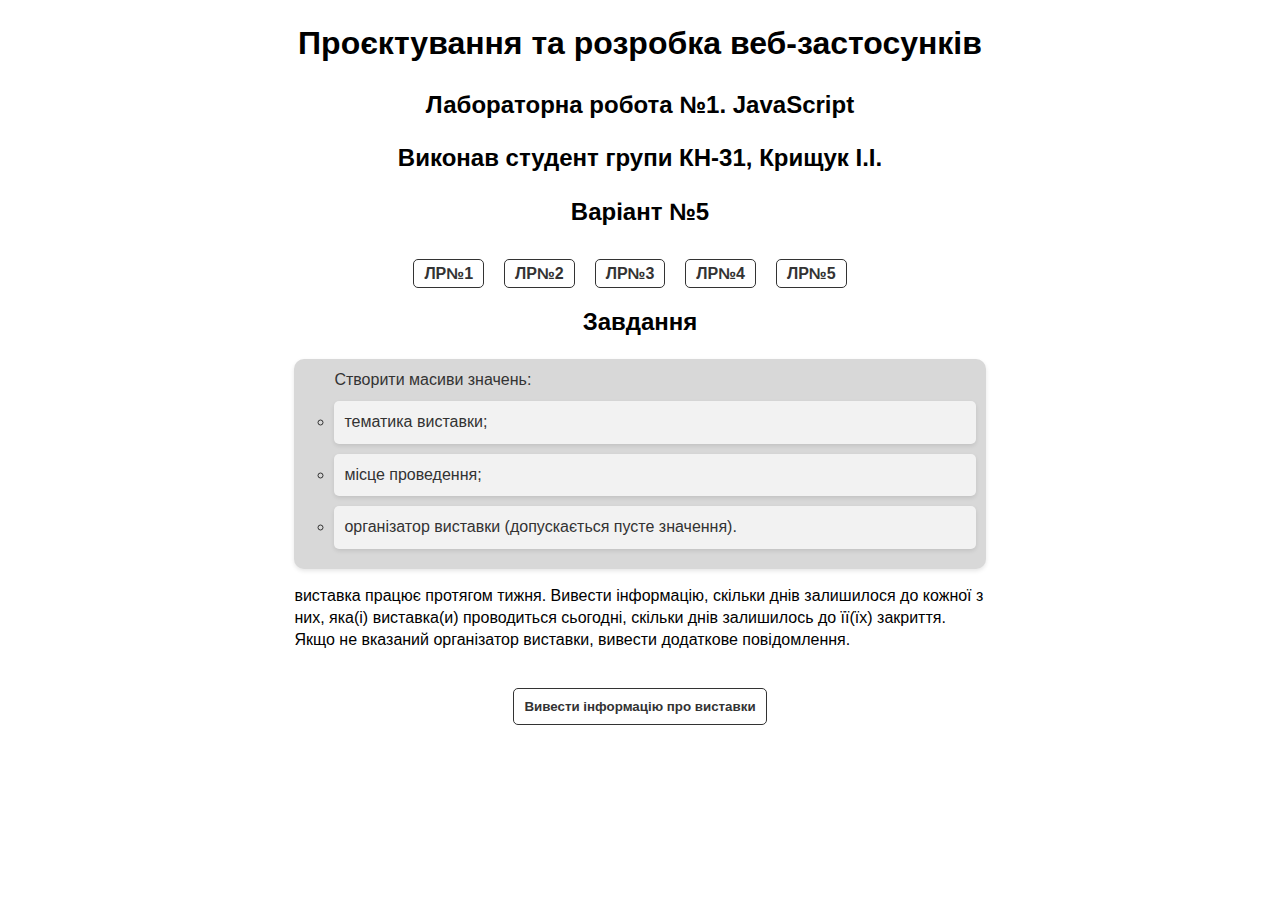
<file: lab1/index.html>
<!DOCTYPE html>
<html lang="en">
<head>
    <meta charset="UTF-8">
    <meta name="viewport" content="width=device-width, initial-scale=1.0">
    <link rel="stylesheet" href="lab1.css">
    <script src="lab1.js"></script>
    <title>Lab1</title>
</head>
<body>
    
    <h1>Проєктування та розробка веб-застосунків</h1>
    <h2>Лабораторна робота №1. JavaScript</h2>
    <h2>Виконав студент групи КН-31, Крищук І.І.</h2>
    <h2>Варіант №5</h2>
    <ul class="horizontal-menu">
        <li><a href="lab1.html">ЛР№1</a></li>
        <li><a href="../lab2/lab2.html">ЛР№2</a></li>
        <li><a href="../lab3/lab3.html">ЛР№3</a></li>
        <li><a href="../lab4/lab4.html">ЛР№4</a></li>
        <li><a href="../lab5/lab5.html">ЛР№5</a></li>
    </ul>

    <div class="task">
        <h2>Завдання</h2>
        <ul>Створити масиви значень:
            <li>тематика виставки;</li>
            <li>місце проведення;</li>
            <li>організатор виставки (допускається пусте значення).</li>
        </ul>
        <p> виставка працює протягом тижня. Вивести інформацію, скільки
        днів залишилося до кожної з них, яка(і) виставка(и) проводиться сьогодні,
        скільки днів залишилось до її(їх) закриття. Якщо не вказаний організатор
        виставки, вивести додаткове повідомлення.</p>
    </div>
    <div class="work">
        <button  type="open-button" id="displayInfoButton" onclick="displayInfo()">Вивести інформацію про виставки</button>
        <div id="exhibitions-info">
        </div>
    </div>
</body>
</html>
</file>
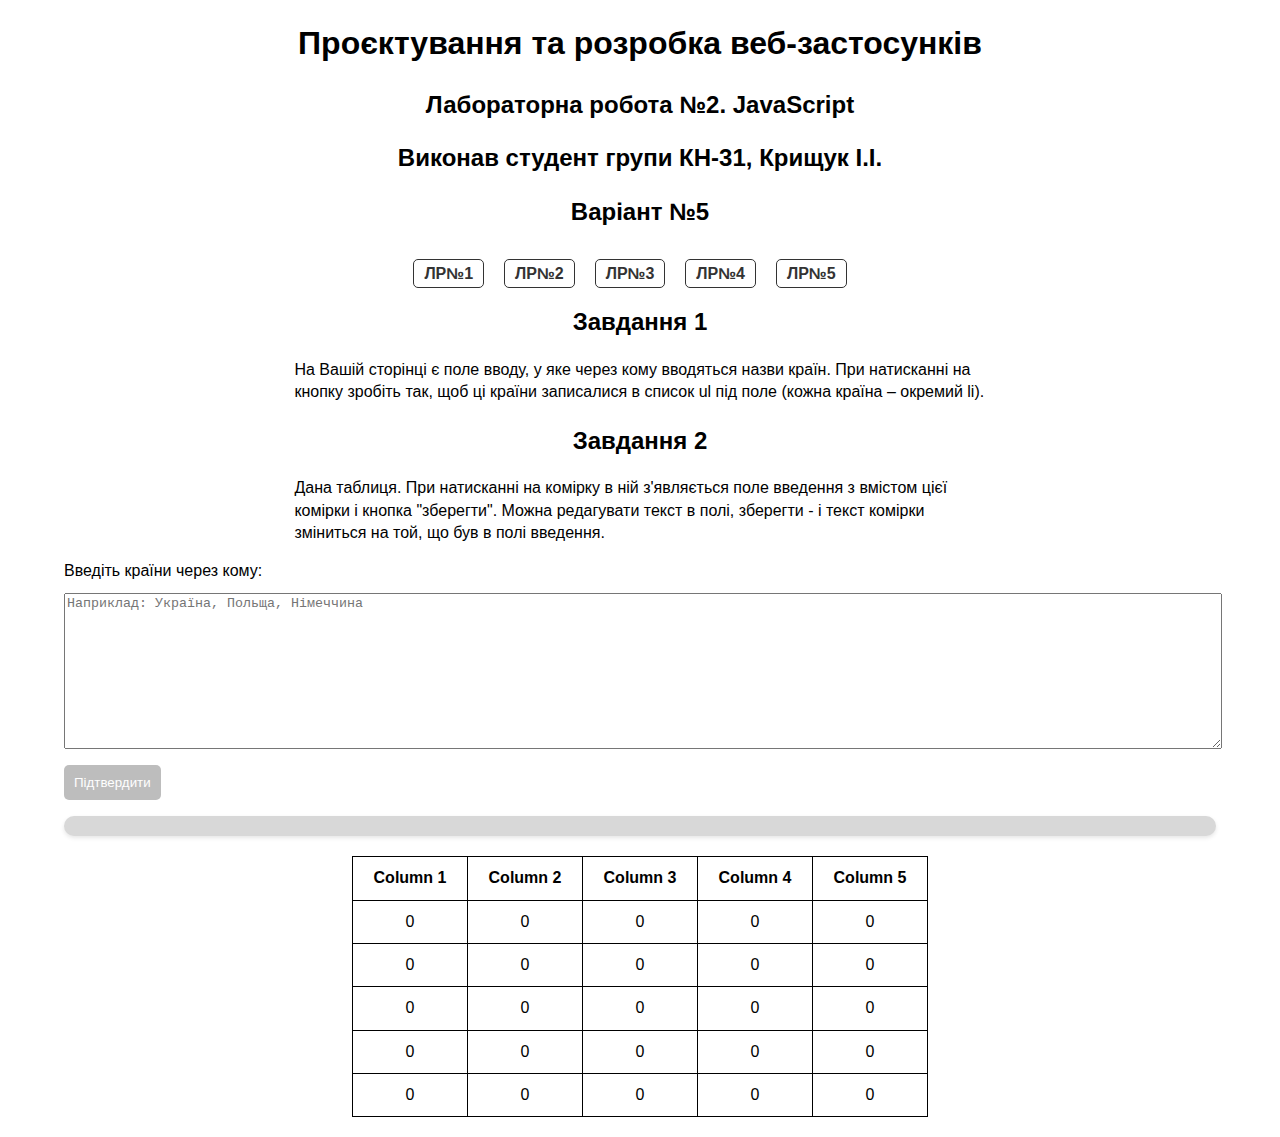
<file: lab3/lab3.html>
<!DOCTYPE html>
<html lang="en">
<head>
    <meta charset="UTF-8">
    <meta name="viewport" content="width=device-width, initial-scale=1.0">
    <link rel="stylesheet" href="lab3.css">
    <script src="lab3.js"></script>
    <title>Lab3</title>
</head>
<body>
    
    <h1>Проєктування та розробка веб-застосунків</h1>
    <h2>Лабораторна робота №2. JavaScript</h2>
    <h2>Виконав студент групи КН-31, Крищук І.І.</h2>
    <h2>Варіант №5</h2>
    <ul class="horizontal-menu">
        <li><a href="../lab1/lab1.html">ЛР№1</a></li>
        <li><a href="../lab2/lab2.html">ЛР№2</a></li>
        <li><a href="lab3.html">ЛР№3</a></li>
        <li><a href="../lab4/lab4.html">ЛР№4</a></li>
        <li><a href="../lab5/lab5.html">ЛР№5</a></li>
    </ul>

    <div class="task">
        <h2>Завдання 1</h2>
        <p>На Вашій сторінці є поле вводу, у яке через кому вводяться назви країн.
            При натисканні на кнопку зробіть так, щоб ці країни записалися в список ul під
            поле (кожна країна – окремий li).
        </p>
        <h2>Завдання 2</h2>
        <p>Дана таблиця. При натисканні на комірку в ній з'являється поле введення
            з вмістом цієї комірки і кнопка "зберегти". Можна редагувати текст в полі,
            зберегти - і текст комірки зміниться на той, що був в полі введення.
        </p>
    </div>
    <div class="list">
        <label for="textInput" id="inputLabel">Введіть країни через кому:</label>
        <textarea id="textInput" placeholder="Наприклад: Україна, Польща, Німеччина"></textarea>
        <button id="confirmButton" onclick="makeList()">Підтвердити</button>
        <ul id="countryList"></ul>
    </div>
    <div class="table">
        <table id="editableTable">
            <tr>
                <th>Column 1</th>
                <th>Column 2</th>
                <th>Column 3</th>
                <th>Column 4</th>
                <th>Column 5</th>
            </tr>
            <tr>
                <td onclick="editCell(this)">0</td>
                <td onclick="editCell(this)">0</td>
                <td onclick="editCell(this)">0</td>
                <td onclick="editCell(this)">0</td>
                <td onclick="editCell(this)">0</td>
            </tr>
            <tr>
                <td onclick="editCell(this)">0</td>
                <td onclick="editCell(this)">0</td>
                <td onclick="editCell(this)">0</td>
                <td onclick="editCell(this)">0</td>
                <td onclick="editCell(this)">0</td>
            </tr>
            <tr>
                <td onclick="editCell(this)">0</td>
                <td onclick="editCell(this)">0</td>
                <td onclick="editCell(this)">0</td>
                <td onclick="editCell(this)">0</td>
                <td onclick="editCell(this)">0</td>
            </tr>
            <tr>
                <td onclick="editCell(this)">0</td>
                <td onclick="editCell(this)">0</td>
                <td onclick="editCell(this)">0</td>
                <td onclick="editCell(this)">0</td>
                <td onclick="editCell(this)">0</td>
            </tr>
            <tr>
                <td onclick="editCell(this)">0</td>
                <td onclick="editCell(this)">0</td>
                <td onclick="editCell(this)">0</td>
                <td onclick="editCell(this)">0</td>
                <td onclick="editCell(this)">0</td>
            </tr>
        </table>
    </div>
</body>
</html>
</file>
<file: lab1/lab1.css>
@import url(../main.css);
.work{
    display: flex;
    flex-direction: column;
}
#displayInfoButton {
    color: #333; 
    font-weight: bold;
    padding: 10px 10px; 
    border: 1px solid #333; 
    border-radius: 5px; 
    background-color: #fff;
    margin: 20px auto;
}
#displayInfoButton:hover {
    background-color: #333; 
    color: #fff; 
    cursor: pointer;
}
#exhibitions-info table{
    width: 100%;
    text-align: center;
}
#exhibitions-info table tr{
    display: grid;
    grid-template-columns: 1fr 1fr 1fr 1fr;
    align-items: center;
    border: 1px solid #ccc; 
    margin: 5px;
}
@media (max-width: 400px){
    #exhibitions-info table tr{
        grid-template-columns: 1fr;
    }
}
</file>
<file: lab3/lab3.css>
@import url(../main.css);
#inputLabel {
    display: block;
    margin-bottom: 10px;
}
#textInput {
    width: 100%;
    height: 150px;
    resize: vertical;
}
#confirmButton {
    display: block;
    margin-top: 10px;
    padding: 10px;
    background-color: #bdbdbd;
    color: white;
    border: none;
    border-radius: 5px;
    cursor: pointer;
}
#confirmButton:hover {
    background-color: #9d9d9d;
}
#countryList {
    list-style-type: circle;
    padding: 10px;
    margin-bottom: 10px;
    background-color: #d8d8d8;
    border-radius: 10px;
    box-shadow: 0 2px 4px rgba(0, 0, 0, 0.1);
    color: #333;
    padding-left: 40px; 
}
#countryList li {
    margin: 10px 0;
    padding: 10px;
    background-color: #f2f2f2;
    border-radius: 5px;
    box-shadow: 0 2px 4px rgba(0, 0, 0, 0.1);
    font-family: Arial, sans-serif;
    font-size: 16px;
    color: #333;
    transition: background-color 0.2s ease-in-out;
}
#countryList li:hover {
    background-color: #a1a1a1;
    cursor: pointer;
}
#editableTable {
    border-collapse: collapse;
    width: 50%;
    margin: 20px auto;
}

#editableTable, th, td {
    border: 1px solid black;
}

#editableTable th, td {
    padding: 10px;
    text-align: center;
}

.edit-container {
    display: flex;
    align-items: center;
    justify-content: space-evenly;
    width: 100%;
    height: 100%;
}

.edit-container input {
    flex: 1;
    max-width: 50px;
}

.edit-container button {
    padding: 5px 10px;
    background-color: #4caf50;
    color: white;
    border: none;
    border-radius: 5px;
    cursor: pointer;
}
</file>
